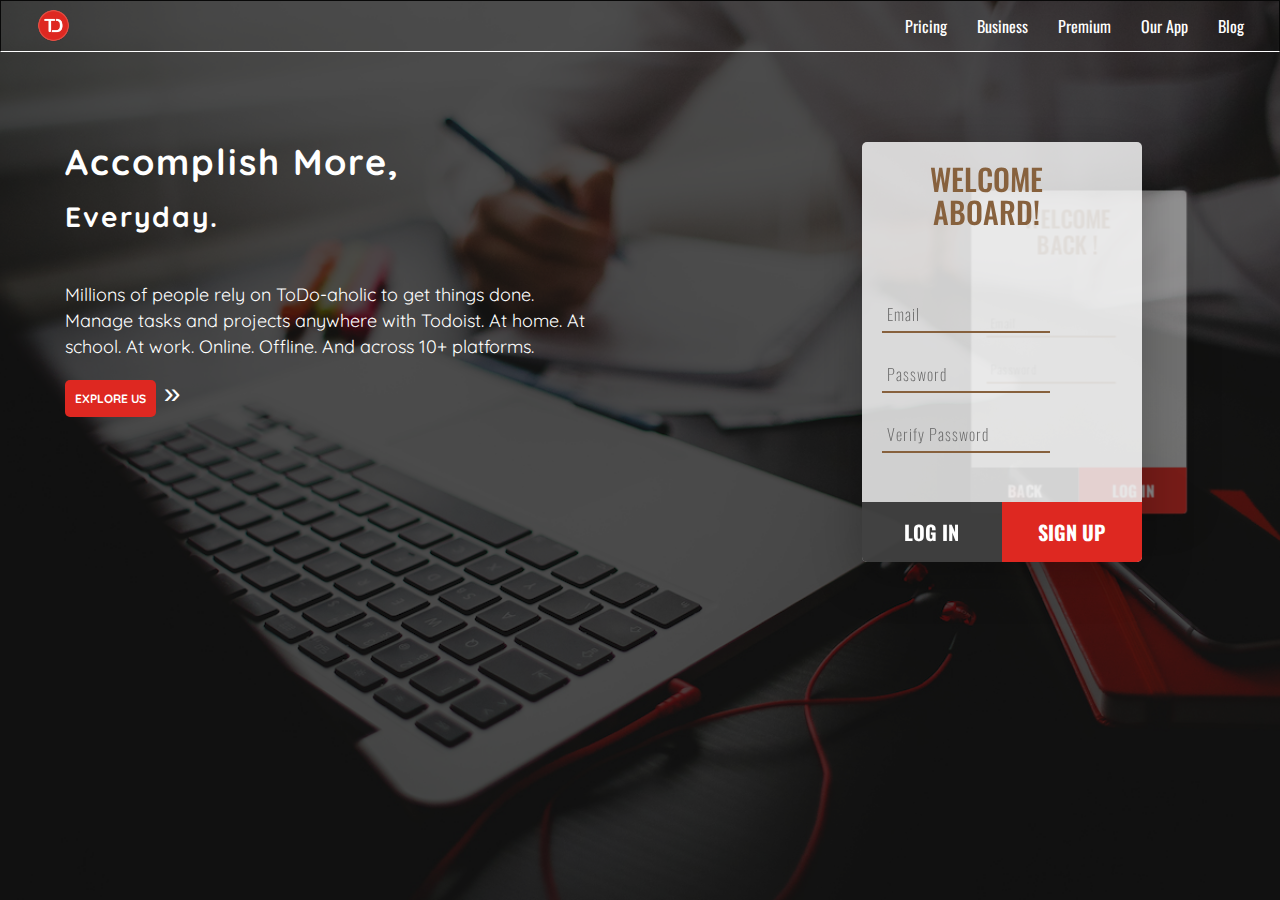
<file: Login.html>
<html lang="en">
<head>
    <meta charset="UTF-8">
    <title>Login Page</title>
	<meta name="viewport" content="width=device-width, initial-scale=1">
	<!-----styles-->
	<link rel="stylesheet" href="https://maxcdn.bootstrapcdn.com/bootstrap/3.3.5/css/bootstrap.min.css">
	<link rel="stylesheet" href="https://cdnjs.cloudflare.com/ajax/libs/font-awesome/4.6.3/css/font-awesome.min.css">
	<link rel="stylesheet" type="text/css" href="css/login.css">
</head>

<body>

<!--------Background------------->
<div class = "bg">
	<div class = "overlay"></div>
	
<!--------Navbar------------->
		<nav class="navbar navbar-inverse">
			  <div class="container-fluid">
				<div class="navbar-header">
				  <a class="navbar-brand" href="#"><img src="Images/ToDo.png" class="img logo img-responsive"></a>
				</div>
				<ul class = "nav navbar-nav navbar-right">
					<li><a href="#">Pricing</a></li>
					<li><a href="#">Business</a></li>
					<li><a href="#">Premium</a></li>
					<li><a href="#">Our App</a></li>
					<li><a href="#">Blog</a></li>
				</ul>
			  </div>
		</nav>
		
<!--------Login/Sign up container------------->
		<div class = "row contain">
		  <div class = "container-fluid">
			<div class = "col-xs-12 col-sm-12 col-md-8 col-lg-8">
				<div class = "about_us">
				  <div class = "content">
					<h3>Accomplish More,<h3>
					<h4>Everyday.</h4>
					<p>Millions of people rely on ToDo-aholic to get things done.<br>
					Manage tasks and projects anywhere with Todoist. At home. At school. At work. Online. Offline. And across 10+ platforms.</p>
					<button type="button">Explore Us</button>&nbsp;&nbsp;<span>&#187;</span>
				  </div>
				</div>
			</div>
			
			<div class = "col-xs-12 col-sm-12 col-md-4 col-lg-4">
				<form class="signUp" class = "pull-right">
					<h3 class = "text-center">Welcome Aboard!</h3>
					<input class="w100" type="email" placeholder="Email" reqired autocomplete='off' />
					<input type="password" placeholder="Password" required />
					<input type="password" placeholder="Verify Password" required />
					<button class="form-btn sx log-in" type="button">Log In</button>
					<button class="form-btn dx" type="submit">Sign Up</button>
				</form>
				
				<form class="signIn">
					<h3 class = "text-center">Welcome</br>Back !</h3>
					<input type="email" placeholder="Email" autocomplete='off' required />
					<input type="password" placeholder="Password" required />
					<button class="form-btn sx back" type="button">Back</button>
					<button class="form-btn dx" type="submit">Log In</button>
				</form>
			</div>
		  </div>
		</div>
</div>

<!--------Scripts------------->
<script src="https://code.jquery.com/jquery-2.2.4.min.js"></script>
<script src="js/index.js"></script>

</body>
</html>
</file>
<file: css/login.css>
@import url('https://fonts.googleapis.com/css?family=Oswald');
	@import url('https://fonts.googleapis.com/css?family=Quicksand');


	* {
		margin: 0;
		padding: 0;
	}

	body {
		padding: 0;
		margin:0;
		overflow: auto;
		overflow-x: hidden;
	}

	.bg {
		background:url('../Images/lap.jpg');
		background-size:cover;
		background-position:center center;
		background-repeat:no-repeat;
		height: 100vh;
	}

	.overlay {
		position: absolute;
		top: 0;
		height: 100vh;
		width: 100vw;
		background: rgba(0,0,0,0.7);
	}

	.logo {
		height: 35px;
		width: 35px;
		position: relative;
		top: -8px;
	}

	.navbar-inverse {
		border-radius: 0;
		border-bottom: 1px solid #fff;
		background: transparent;
		padding-left: 20px;
	}

	ul.navbar-right {
		padding-right: 20px;
	}

	.navbar-inverse .navbar-right li a{
		color: #fff;
		font-size: 16px;
		font-family: 'Oswald', sans-serif;
		text-decoration: none;
		border: 0;
		transition: all 0.3s;
	}

	.navbar-inverse .navbar-right li a:hover{
		font-size: 14px;
		border-bottom: 2px solid rgb(222,40,33);
		
	}
			
	.container{
		position:absolute;
		width: auto;
		height:auto;
		top: calc(50% - 240px);
		left: calc(50% - 160px);
	}

	form {
		margin-top: 50px;
		position: absolute;
		/* background: url('../Images/note.jpg'); */
		background: rgba(255,255,255,0.8);
		width: 280px;
		height: 420px;
		border-radius: 5px;
		padding: 0px 50px 0 20px;
		box-shadow: 0 10px 50px 0 rgba(0, 0, 0, 0.25);
		box-sizing: border-box;
	}

	form h3 {
		font-family: 'Oswald', sans-serif;
		font-size: 30px;
		text-transform: uppercase;
		color: #87613d;
		margin-bottom: 70px;
	}

	input,
	button{
		outline: none !important; 
	}

	.contain {
		padding: 20px;
	    padding-bottom: 0;
	}

	button.form-btn {
		position: absolute;
		width: 50%;
		height: 60px;
		bottom: 0;
		border: 0;
		font-family: 'Oswald', sans-serif;
		font-size: 20px;
		text-transform: uppercase;
		cursor: pointer;
	}

	button.form-btn.sx {
		left: 0;
		border-radius: 0 0 0 5px;
		background-color: rgba(0,0,0,0.7);
		color: #fff;
		transition:all 0.3s linear;
	}

	button.form-btn.sx:hover {
		background-color:rgba(0,0,0,0.9);
		color: #fff;
	}

	button.form-btn.sx.back {
		background-color: rgba(0,0,0,0.7);
		transition:all 0.3s linear;
	}

	button.form-btn.sx.back:hover {
		background-color: rgba(0,0,0,0.9);
	}

	button.form-btn.dx {
		right: 0;
		border-radius: 0 0 5px 0;
		background: rgb(222,40,33);
		color: #fff;
	}

	input {
		border: none;
		border-bottom: 2px solid #87613d;
		padding: 5px;
		background: transparent;
		width: 80%;
		font-family: 'Oswald', sans-serif;
		color: #fff;
		letter-spacing: 1px;
		font-size: 16px;
		font-weight:100;
		margin-bottom:25px;
	}

	::-webkit-input-placeholder {
	   color: #666666;
		font-family: 'Oswald', sans-serif;
		font-weight:100;
	}

	:-moz-placeholder {
	   color: #666666;  
		font-family: 'Oswald', sans-serif;
		font-weight:100;
	}

	::-moz-placeholder {
	   color: #666666;  
		font-family: 'Oswald', sans-serif;
		font-weight:100;
	}

	:-ms-input-placeholder {  
	   color: #666666; 
		font-family: 'Oswald', sans-serif;
		font-weight:100;
	}

	.signIn input,
	.signUp .w100 {
		width: 80%;
	}

	.signIn{
			z-index: 1;
			transform: perspective(100px) translate3d(100px, 0px, -30px);
			opacity: 0.5;
	}

	.signUp {
		z-index: 2;
	}

	.active-dx{
		animation-name: foregrounding-dx;
		animation-duration: 0.9s;
		animation-fill-mode: forwards;
	}

	.active-sx{
		animation-name: foregrounding-sx;
		animation-duration: 0.9s;
		animation-fill-mode: forwards;
	}

	.inactive-dx{
		animation-name: overshadowing-dx;
		animation-duration: 0.9s;
		animation-fill-mode: forwards;
	}

	.inactive-sx{
		animation-name: overshadowing-sx;
		animation-duration: 0.9s;
		animation-fill-mode: forwards;
	}

	@keyframes overshadowing-dx {
		0%{
			z-index:2;
			transform: perspective(100px) translate3d(0px, 0px, 0px);
			opacity: 1;
			box-shadow: 0 10px 50px 0 rgba(0, 0, 0, 0.25);
		}
		100%{
			z-index: 1;
			transform: perspective(100px) translate3d(100px, 0px, -30px);
			opacity: 0.5;
			box-shadow: 0 10px 20px 0 rgba(0, 0, 0, 0.25);
		}
	}

	@keyframes overshadowing-sx {
		0%{
			z-index:2;
			transform: perspective(100px) translate3d(0px, 0px, 0px);
			opacity: 1;
			box-shadow: 0 10px 50px 0 rgba(0, 0, 0, 0.25);
		}
		100%{
			z-index: 1;
			transform: perspective(100px) translate3d(-100px, 0px, -30px);
			opacity: 0.5;
			box-shadow: 0 10px 20px 0 rgba(0, 0, 0, 0.25);
		}
	}

	@keyframes foregrounding-dx {
		0%{
			z-index:1;
			transform: perspective(100px) translate3d(100px, 0px, -30px);
			opacity: 0.5;
		}
		50%{
			z-index:2;
			transform: perspective(100px) translate3d(400px, 0px, -30px);
		}
		100%{
			z-index:2;
			transform: perspective(100px) translate3d(0px, 0px, 0px);
			opacity: 1;
		}
	}

	@keyframes foregrounding-sx {
		0%{
			z-index:1;
			transform: perspective(100px) translate3d(-100px, 0px, -30px);
			opacity: 0.5;
		}
		50%{
			z-index:2;
			transform: perspective(100px) translate3d(-400px, 0px, -30px);
		}
		100%{
			z-index:2;
			transform: perspective(100px) translate3d(0px, 0px, 0px);
			opacity: 1;
		}
	}


	.share {
		position: absolute;
		right: -165px;
		bottom: 20px;
		overflow: hidden;
		display: flex;
		justify-content: flex-end;
		transition: right 0.5s ease-in-out;
		}
		
		.share__button {
			display: inline-block;
			color: #fff;
			padding: 13px 20px;
			transition: color 0.4s ease-in-out, background-color 0.4s ease-in-out;
			background-color: #fff;
			cursor: pointer;
			font-family: 'Oswald', sans-serif;
		}
			
			.share__button:hover, .share__button:active, .share__button:focus {
				background-color:;
			}
		
		.share__layer {
			padding-left: 0;
			margin: 0;
			list-style-type: none;
			display: flex;
			align-items: center;
		}
		 
		.share__layer a {
				background-color:#fff;
				padding: 20px 15px;
				transition: color 0.2s ease;
			}

				.share__layer a:hover {
					color: lighten(#2d117c, 40%);
				}

		.active {
			right: 0;
		}

			.share__button {
				background-color:#ff4444;
			}
			
		.fa-facebook {
			color:#191970;
		}
		
		.fa-google-plus {
			color:#ff7f50;
		}
	   
		.fa-twitter {
			color:#31698a;
		}		
		
		.about_us {
			background: none;
			position: relative;
			height: 400px;
			width: 80%;
			padding: 30px;
		}
		
		.about_us h3 {
			color: #fff;
			font-size: 36px;
			font-weight: bold;
			letter-spacing: 2px;
			font-family: 'Quicksand', sans-serif;
		}
		
		.about_us h4 {
			color: #fff;
			font-size: 28px;
			font-weight: bold;
			letter-spacing: 2px;
			font-family: 'Quicksand', sans-serif;
			margin-bottom: 50px;
		}
		
		.about_us p {
			color: #fff;
			font-size: 18px;
			font-family: 'Quicksand', sans-serif;
		}
			
		button {
			text-align: center;
			margin-top: 10px;
			padding: 10px;
			font-family: 'Quicksand', sans-serif;
			font-weight: bold;
			font-size: 12px;
			background: rgb(222,40,33);
			text-transform: uppercase;
			border-radius: 5px;
			color: #fff;
			border:0;
			outline: none;
		}
		
		.about_us span {
			color: #fff;
			font-size: 30px;
			position: relative;
			left: 0px;
			animation: move 0.5s ease infinite;
			cursor: pointer;
		}
		
		@keyframes move{
			0% { left: 0px; }
			100% { left: 10px; }
		}
		
		@media screen and (max-width:991px) and (min-width:767px){
			form {
				width: 230px;
		        height: 400px;
			}
			
			input {
				font-size: 16px;
			}
			
			form h3 {
				font-size: 22px;
			}
			
		}
		
		@media screen and (max-width:767px){
		    form {
                left: 15em;
				margin-top: 70px;
				width: 350px;
				height: 450px;
				margin-bottom: 20px;
			}	
			
			.contain {
				padding-bottom: 0px;
			}
			
			.bg {
				height: 90em;
			}
			
			.overlay {
				height: 90em;
				width: 100em;
			}
             
            .navbar-inverse  .logo {
				position: relative;
				margin: 0 50%;
			}			 
		}
</file>
